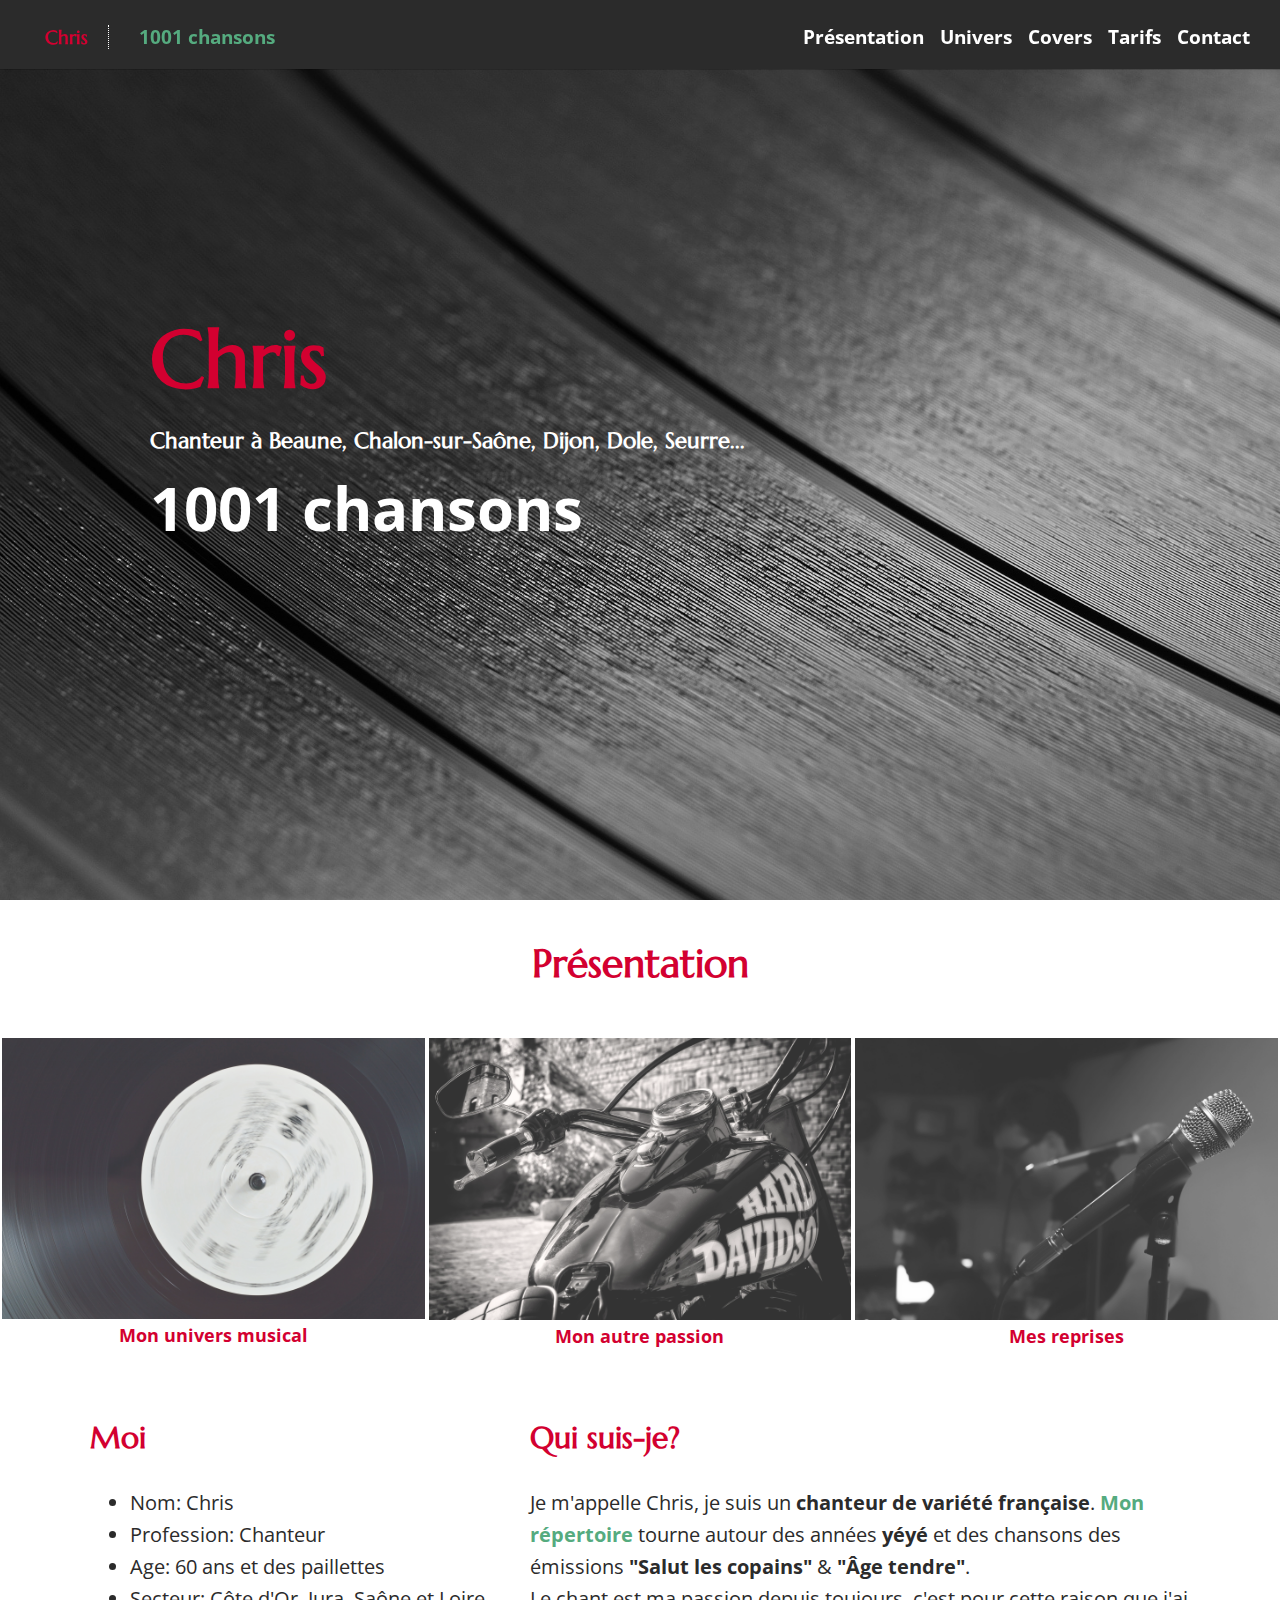
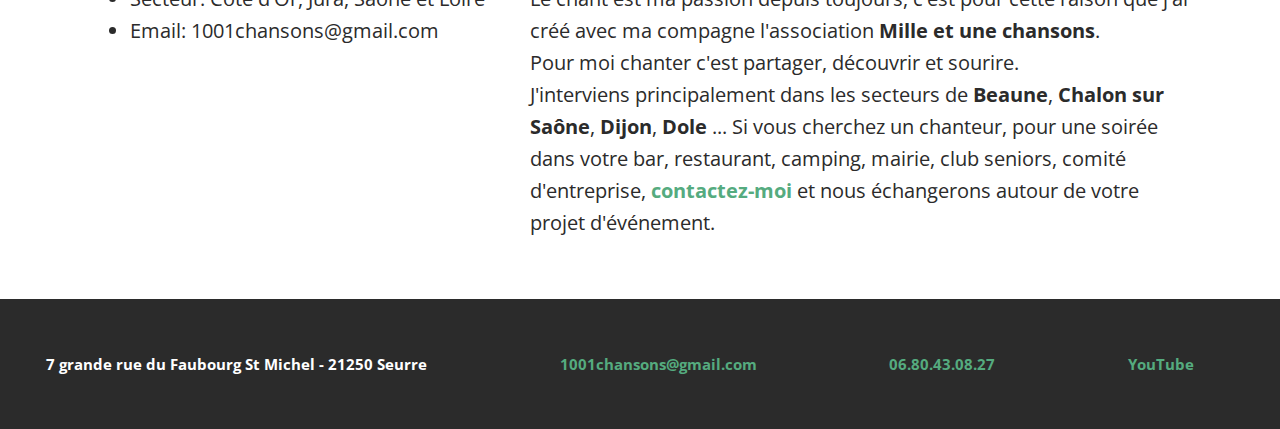
<file: index.html>
<!DOCTYPE html>

<html>

<head>
	<meta charset="utf-8">
	<link rel="stylesheet" href="style.css" />
	<link href="https://fonts.googleapis.com/css?family=Marcellus&display=swap" rel="stylesheet">
	<link href="https://fonts.googleapis.com/css?family=Open+Sans&display=swap" rel="stylesheet">
	<link rel="stylesheet" href="https://use.fontawesome.com/releases/v5.5.0/css/all.css"
		integrity="sha384-B4dIYHKNBt8Bc12p+WXckhzcICo0wtJAoU8YZTY5qE0Id1GSseTk6S+L3BlXeVIU" crossorigin="anonymous">
	<meta name="description" content="Chris, chanteur de variété française anime vos évènements dans la région de Beaune, 
	Chalon-sur-Saône, Dijon avec l'association 1001 chansons." />
	<title>1001 chansons : Chris chanteur de variété française dans le Jura, en Côte d'Or, Saône et Loire!</title>
</head>

<body>

	<section id="entete">
		<div>
			<a href="mailto:1001chansons@gmail.com" target="_blank" title="Lien vers mon email"><i class="far fa-envelope fa-2x"></i></a>
			<a href="https://www.youtube.com/channel/UCh505bNDaxq-eCQTes2FawQ" target="_blank" title="Lien vers ma page YouTube"><i class="fab fa-youtube fa-2x"></i></a>
		</div>
		<h1 id="asso">1001 chansons</h1>
		<h2 id="secteur">Chanteur à Beaune, Chalon-sur-Saône, Dijon, Dole, Seurre...</h2>
		<h2 id="nom">Chris</h2>
	


	</section>

	<section id="bandeau">
		<p id=name>Chris</p>
		<p id=song><a href=index.html title="Lien vers la page d'accueil">1001 chansons</a></p>
		<nav>
			<ul>
				<li><a href="#bio">Présentation</a>
				</li>
				<li><a href="universe.html">Univers</a>
				</li>
				<li><a href="covers.html">Covers</a>
				</li>
				<li><a href="price.html">Tarifs</a>
				</li>
				<li><a href="contact.html">Contact</a>
				</li>
			</ul>
		</nav>
	</section>

	<section>
		<h3 class="titles">Présentation</h3>

		<div id="images">
			<figure>
				<a href="universe.html" title="Lien vers la page Univers"><img class="pics" src="recording-2570056_1920.jpg" alt="Photo d'un vinyle en noir et blanc"></a>
				<figcaption>Mon univers musical</figcaption>
			</figure>
			<figure>

				<a href="#bio" title="Lien vers ma présentation"><img class="pics" src="motorcycle-3794594_1920.jpg" alt=""></a>
				<figcaption>Mon autre passion</figcaption>
			</figure>
			<figure>
				<a href="covers.html" title="Lien vers mes covers"><img class="pics" src="microphone-482258_1920.jpg" alt=""></a>
				<figcaption>Mes reprises</figcaption>
			</figure>
		</div>
	</section>

	<section id="bio">
		<div id="identity">
			<h3>Moi</h3>
			<ul>
				<li>Nom: Chris</li>
				<li>Profession: Chanteur</li>
				<li>Age: 60 ans et des paillettes</li>
				<li>Secteur: Côte d'Or, Jura, Saône et Loire</li>
				<li>Email: 1001chansons@gmail.com</li>
			</ul>
		</div>
		<div id="who">
			<h3>Qui suis-je?</h3>
			<p>Je m'appelle Chris, je suis un <span class="bold">chanteur de variété française</span>. <a href="universe.html" title="Lien vers mon répertoire">Mon répertoire</a> 
				tourne autour des années <span class="bold">yéyé</span> et des chansons des émissions 
				<span class="bold">"Salut les copains"</span> &  <span class="bold">"Âge tendre"</span>.<br>
					Le chant est ma passion depuis toujours, c'est pour cette raison que j'ai créé avec ma compagne l'association <span class="bold">Mille et une 
					chansons</span>. 
				<br>Pour moi chanter c'est partager, découvrir et sourire.<br> 
				J'interviens principalement dans les secteurs de <span class="bold">Beaune</span>, <span class="bold">Chalon sur Saône</span>,
				<span class="bold">Dijon</span>, <span class="bold">Dole</span>
				...
				
				Si vous cherchez un chanteur, pour une soirée dans votre bar, restaurant, 
				camping, mairie, club seniors, comité d'entreprise, <a href="contact.html" title="Lien vers la page contact">contactez-moi</a> et nous échangerons autour 
				de votre projet d'événement.
			</p>
		</div>
	</section>
	<footer>	
		<div id="contactMe">
			<div id="adress">
				<div>
					<p><i class="fas fa-map-marker-alt fa-1x"></i>
					7 grande rue du Faubourg St Michel - 21250 Seurre
					</p>
				</div>
				<div>
					<p><i class="far fa-envelope fa-1x"></i><a href="mailto:1001chansons@gmail.com" target="_blank" 
						title="Lien vers mon email">1001chansons@gmail.com</a></p>
				</div>
				<div>
					<p><i class="fas fa-phone"></i><a href="tel:0680430827" title="Lien pour me téléphoner">06.80.43.08.27</a></p>
				</div>
				<div>
					<p><i class="fab fa-youtube fa-1x"></i><a href="https://www.youtube.com/channel/UCh505bNDaxq-eCQTes2FawQ" target="_blank"
						 title="Lien vers ma chaîne YouTube">YouTube</a></p>	
				</div>
			</div>
		</div>
	</footer>	

</body>

</html>
</file>
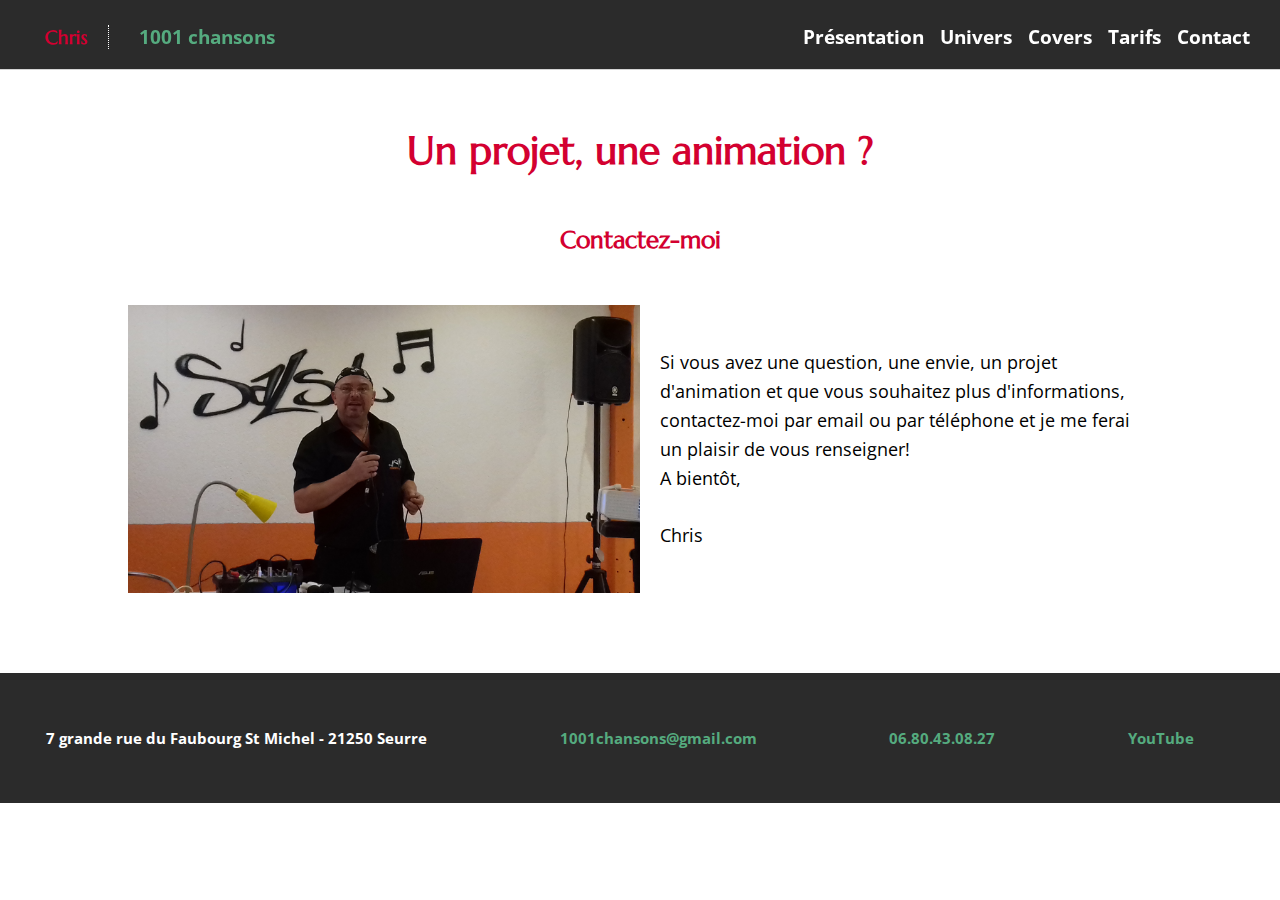
<file: contact.html>
<!DOCTYPE html>

<html>

<head>
    <meta charset="utf-8">
    <link rel="stylesheet" href="style.css" />
    <link href="https://fonts.googleapis.com/css?family=Marcellus&display=swap" rel="stylesheet">
    <link href="https://fonts.googleapis.com/css?family=Open+Sans&display=swap" rel="stylesheet">
    <link rel="stylesheet" href="https://use.fontawesome.com/releases/v5.5.0/css/all.css"
        integrity="sha384-B4dIYHKNBt8Bc12p+WXckhzcICo0wtJAoU8YZTY5qE0Id1GSseTk6S+L3BlXeVIU" crossorigin="anonymous">
    <meta name="description" content="Chris, chanteur de variété française anime vos évènements dans la région de Beaune, 
	Chalon-sur-Saône, Dijon avec l'association 1001 chansons." />
    <title>1001 chansons : Chris, chanteur anime vos évènements à Beaune, Dijon, Chalon-sur-Saône, Dole</title>
</head>

<body>
    <section id="bandeau">
        <p id=name>Chris</p>
        <p id=song><a href=index.html title="Lien vers la page d'accueil">1001 chansons</a></p>
        <nav>
            <ul>
                <li><a href="index.html">Présentation</a>
                </li>
                <li><a href="universe.html">Univers</a>
                </li>
                <li><a href="covers.html">Covers</a>
                </li>
                <li><a href="price.html">Tarifs</a>
                </li>
                <li><a href="contact.html">Contact</a>
                </li>
            </ul>
        </nav>
    </section>
    <section id="contact">
        <h1 class="titles">Un projet, une animation ?</h1>
        <h2 class="subtitle">Contactez-moi</h2>
        <div id="chris">
        <img src="fin.jpg" alt="Photo de Chris">
        <p id="message">Si vous avez une question, une envie, un projet d'animation et que vous souhaitez plus d'informations, 
            contactez-moi par email ou par téléphone et je me ferai un plaisir de vous renseigner!
            <br>A bientôt,
            <br> <br> Chris
        </p>
        </div>
    </section>
    <footer>
            <div id="contactMe">
                <div id="adress">
                    <div>
                        <p><i class="fas fa-map-marker-alt fa-1x"></i>
                            7 grande rue du Faubourg St Michel - 21250 Seurre
                        </p>
                    </div>
                    <div>
                        <p><i class="far fa-envelope fa-1x"></i><a href="mailto:1001chansons@gmail.com"
                                target="_blank" title="Lien vers mon email">1001chansons@gmail.com</a></p>
                    </div>
                    <div>
                        <p><i class="fas fa-phone"></i><a href="tel:0680430827" title="Lien pour me téléphoner">06.80.43.08.27</a></p>
                    </div>
                    <div>
                        <p><i class="fab fa-youtube fa-1x"></i><a href="https://www.youtube.com/channel/UCh505bNDaxq-eCQTes2FawQ" target="_blank"
                                title="Lien vers ma chaîne YouTube">YouTube</a></p>	
                    </div>
                </div>
            </div>
        </footer>
</body>

</html>
</file>
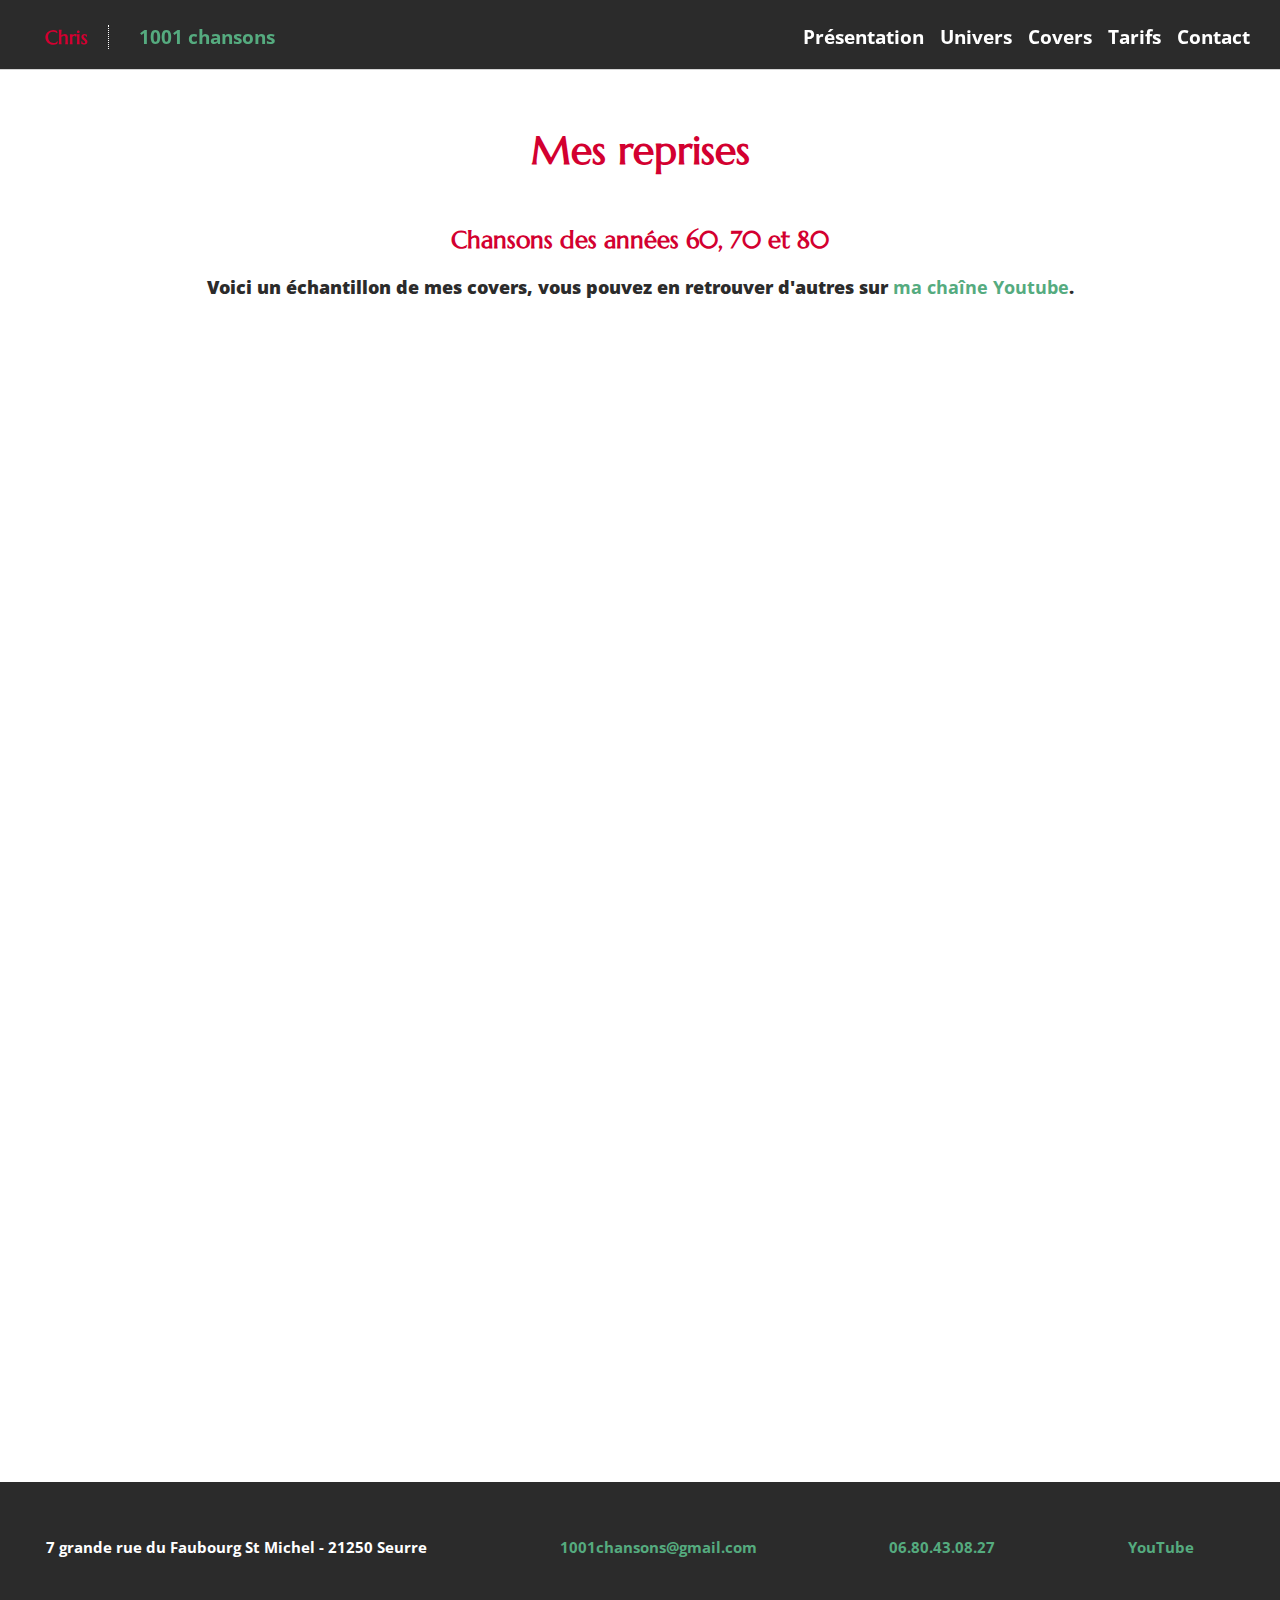
<file: covers.html>
<!DOCTYPE html>

<html>

<head>
    <meta charset="utf-8">
    <link rel="stylesheet" href="style.css" />
    <link href="https://fonts.googleapis.com/css?family=Marcellus&display=swap" rel="stylesheet">
    <link href="https://fonts.googleapis.com/css?family=Open+Sans&display=swap" rel="stylesheet">
    <link rel="stylesheet" href="https://use.fontawesome.com/releases/v5.5.0/css/all.css"
        integrity="sha384-B4dIYHKNBt8Bc12p+WXckhzcICo0wtJAoU8YZTY5qE0Id1GSseTk6S+L3BlXeVIU" crossorigin="anonymous">
    <meta name="description" content="Chris, chanteur de variété française anime vos évènements dans la région de Beaune, 
	Chalon-sur-Saône, Dijon avec l'association 1001 chansons." />
    <title>1001 chansons : animation concert années 60,70 et 80 en Côte d'Or, dans le Jura et en Saône et Loire</title>
</head>

<body>
    <section id="bandeau">
        <p id=name>Chris</p>
        <p id=song><a href=index.html title="Lien vers la page d'accueil">1001 chansons</a></p>
        <nav>
            <ul>
                <li><a href="index.html">Présentation</a>
                </li>
                <li><a href="universe.html">Univers</a>
                </li>
                <li><a href="covers.html">Covers</a>
                </li>
                <li><a href="price.html">Tarifs</a>
                </li>
                <li><a href="contact.html">Contact</a>
                </li>
            </ul>
        </nav>
    </section>
    <section id="work">
        <h1 class="titles">Mes reprises</h1>
        <h2 class="subtitle">Chansons des années 60, 70 et 80</h2>
        <p>Voici un échantillon de mes covers, vous pouvez en retrouver d'autres sur
            <a href="https://www.youtube.com/channel/UCh505bNDaxq-eCQTes2FawQ" target="_blank" 
            title="Lien vers ma chaîne YouTube">ma chaîne Youtube</a>.
            
        </p>
        <div class="video">
            <iframe width="560" height="315" src="https://www.youtube.com/embed/U4GmNe1iny4" frameborder="0"
                allow="accelerometer; autoplay; encrypted-media; gyroscope; picture-in-picture"
                allowfullscreen></iframe>
            <iframe width="560" height="315" src="https://www.youtube.com/embed/RDB_jyPf3a0" frameborder="0"
                allow="accelerometer; autoplay; encrypted-media; gyroscope; picture-in-picture"
                allowfullscreen></iframe>
            <iframe width="560" height="315" src="https://www.youtube.com/embed/935AxNA1mas" frameborder="0"
                allow="accelerometer; autoplay; encrypted-media; gyroscope; picture-in-picture"
                allowfullscreen></iframe>
        </div>
        <div class="video">
            <iframe width="560" height="315" src="https://www.youtube.com/embed/GVAKpQsktZk" frameborder="0"
                allow="accelerometer; autoplay; encrypted-media; gyroscope; picture-in-picture"
                allowfullscreen></iframe>
            <iframe width="560" height="315" src="https://www.youtube.com/embed/h6BCWfBA64A" frameborder="0"
                allow="accelerometer; autoplay; encrypted-media; gyroscope; picture-in-picture"
                allowfullscreen></iframe>
            <iframe width="560" height="315" src="https://www.youtube.com/embed/_1XmUjZG7PY" frameborder="0"
                allow="accelerometer; autoplay; encrypted-media; gyroscope; picture-in-picture"
                allowfullscreen></iframe>
        </div>
        <div class="video">
            <iframe width="560" height="315" src="https://www.youtube.com/embed/TjIq1W5ukos" frameborder="0" 
                allow="accelerometer; autoplay; encrypted-media; gyroscope; picture-in-picture" 
                allowfullscreen></iframe>
            <iframe width="560" height="315" src="https://www.youtube.com/embed/MWFbi9mRrwQ" frameborder="0" 
                allow="accelerometer; autoplay; encrypted-media; gyroscope; picture-in-picture" 
                allowfullscreen></iframe>
            <iframe width="560" height="315" src="https://www.youtube.com/embed/lPCoqtWgpcU" frameborder="0" 
                allow="accelerometer; autoplay; encrypted-media; gyroscope; picture-in-picture" 
                allowfullscreen></iframe>
        </div>
    </section>
    <footer>
        <div id="contactMe">
            <div id="adress">
                <div>
                    <p><i class="fas fa-map-marker-alt fa-1x"></i>
                        7 grande rue du Faubourg St Michel - 21250 Seurre
                    </p>
                </div>
                <div>
                    <p><i class="far fa-envelope fa-1x"></i><a href="mailto:1001chansons@gmail.com"
                            target="_blank" title="Lien vers mon email">1001chansons@gmail.com</a></p>
                </div>
                <div>
                    <p><i class="fas fa-phone"></i><a href="tel:0680430827" title="Lien pour me téléphoner">06.80.43.08.27</a></p>
                </div>
                <div>
                    <p><i class="fab fa-youtube fa-1x"></i><a href="https://www.youtube.com/channel/UCh505bNDaxq-eCQTes2FawQ" target="_blank"
                            title="Lien vers ma chaîne YouTube">YouTube</a></p>	
                </div>
            </div>
        </div>
    </footer>
</body>

</html>
</file>
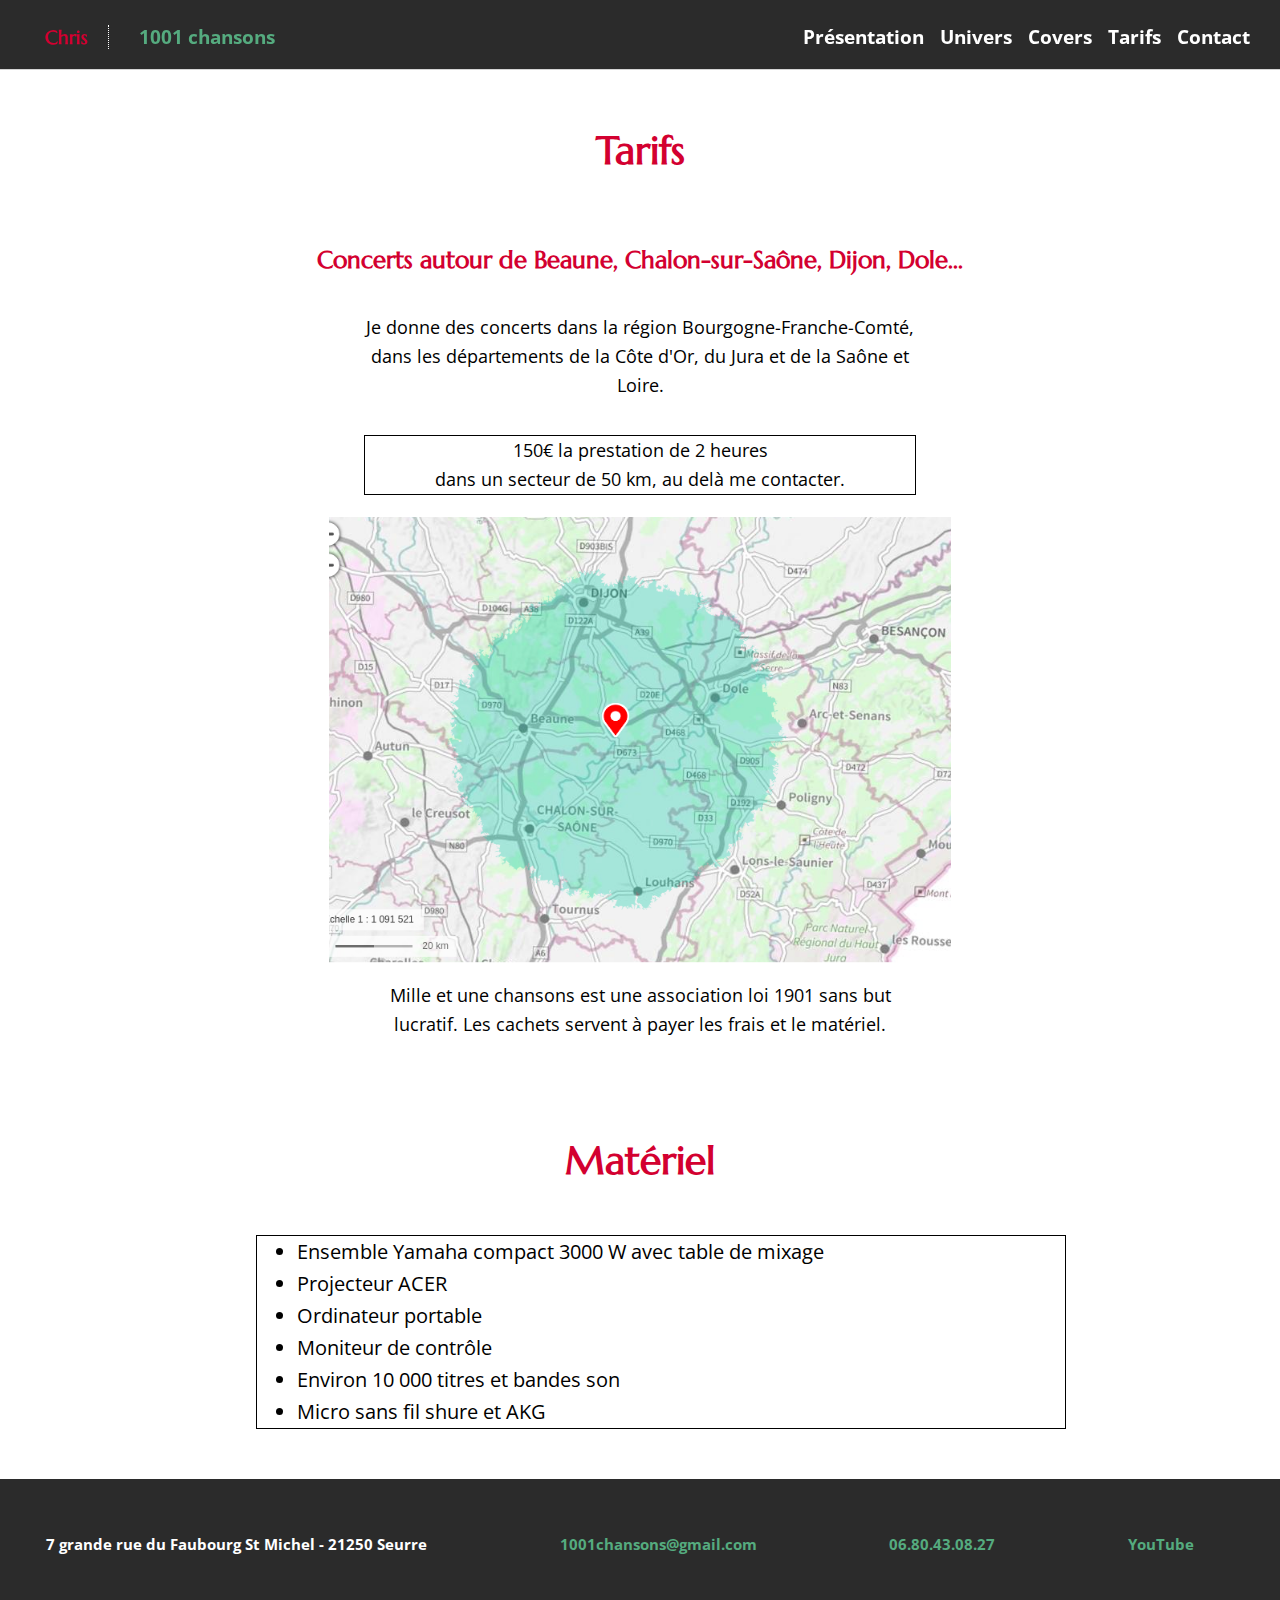
<file: price.html>
<!DOCTYPE html>

<html>

<head>
	<meta charset="utf-8">
	<link rel="stylesheet" href="style.css" />
	<link href="https://fonts.googleapis.com/css?family=Marcellus&display=swap" rel="stylesheet">
	<link href="https://fonts.googleapis.com/css?family=Open+Sans&display=swap" rel="stylesheet">
	<link rel="stylesheet" href="https://use.fontawesome.com/releases/v5.5.0/css/all.css"
		integrity="sha384-B4dIYHKNBt8Bc12p+WXckhzcICo0wtJAoU8YZTY5qE0Id1GSseTk6S+L3BlXeVIU" crossorigin="anonymous">
	<meta name="description" content="Chris, chanteur de variété française anime vos évènements dans la région de Beaune, 
	Chalon-sur-Saône, Dijon avec l'association 1001 chansons." />
	<title>1001 chansons : chanteur concert à Dijon, Beaune, Mâcon, Dole, Chalon-sur-Saône, Seurre...</title>
</head>

<body>
	<section id="bandeau">
		<p id=name>Chris</p>
		<p id=song><a href=index.html title="Lien vers la page d'accueil">1001 chansons</a></p>
		<nav>
			<ul>
				<li><a href="index.html">Présentation</a>
				</li>
				<li><a href="universe.html">Univers</a>
				</li>
				<li><a href="covers.html">Covers</a>
				</li>
				<li><a href="price.html">Tarifs</a>
				</li>
				<li><a href="contact.html">Contact</a>
				</li>
			</ul>
		</nav>
	</section>
	<section id="price">
		<h1 class="titles">Tarifs</h1>
		<h2 class="subtitle">Concerts autour de Beaune, Chalon-sur-Saône, Dijon, Dole...</h2>
		<p>Je donne des concerts dans la région Bourgogne-Franche-Comté, 
			dans les départements de la Côte d'Or, du Jura et de la Saône et Loire.</p>
		<p id="cost">150€ la prestation de 2 heures<br>
			dans un secteur de 50 km, au delà me contacter.</p>
		<img src="perimetre.png" alt="Image représentant une zone géographique correspondant à 50km">
		<p>Mille et une chansons est une association loi 1901 sans but lucratif.
			Les cachets servent à payer les frais et le matériel.</p>
	</section>
	<section id="equipment">
		<h3 class="titles">Matériel</h3>
		<ul>
			<li>Ensemble Yamaha compact 3000 W avec table de mixage</li>
			<li>Projecteur ACER</li>
			<li>Ordinateur portable</li>
			<li>Moniteur de contrôle</li>
			<li>Environ 10 000 titres et bandes son</li>
			<li>Micro sans fil shure et AKG</li>
		</ul>

	</section>
	<footer>
		<div id="contactMe">
			<div id="adress">
				<div>
					<p><i class="fas fa-map-marker-alt fa-1x"></i>
						7 grande rue du Faubourg St Michel - 21250 Seurre
					</p>
				</div>
				<div>
					<p><i class="far fa-envelope fa-1x"></i><a href="mailto:1001chansons@gmail.com"
							target="_blank" title="Lien vers mon email">1001chansons@gmail.com</a></p>
				</div>
				<div>
					<p><i class="fas fa-phone"></i><a href="tel:0680430827" title="Lien pour me téléphoner">06.80.43.08.27</a></p>
				</div>
				<div>
					<p><i class="fab fa-youtube fa-1x"></i><a href="https://www.youtube.com/channel/UCh505bNDaxq-eCQTes2FawQ" target="_blank"
							title="Lien vers ma chaîne YouTube">YouTube</a></p>	
				</div>
			</div>
		</div>
	</footer>
</file>
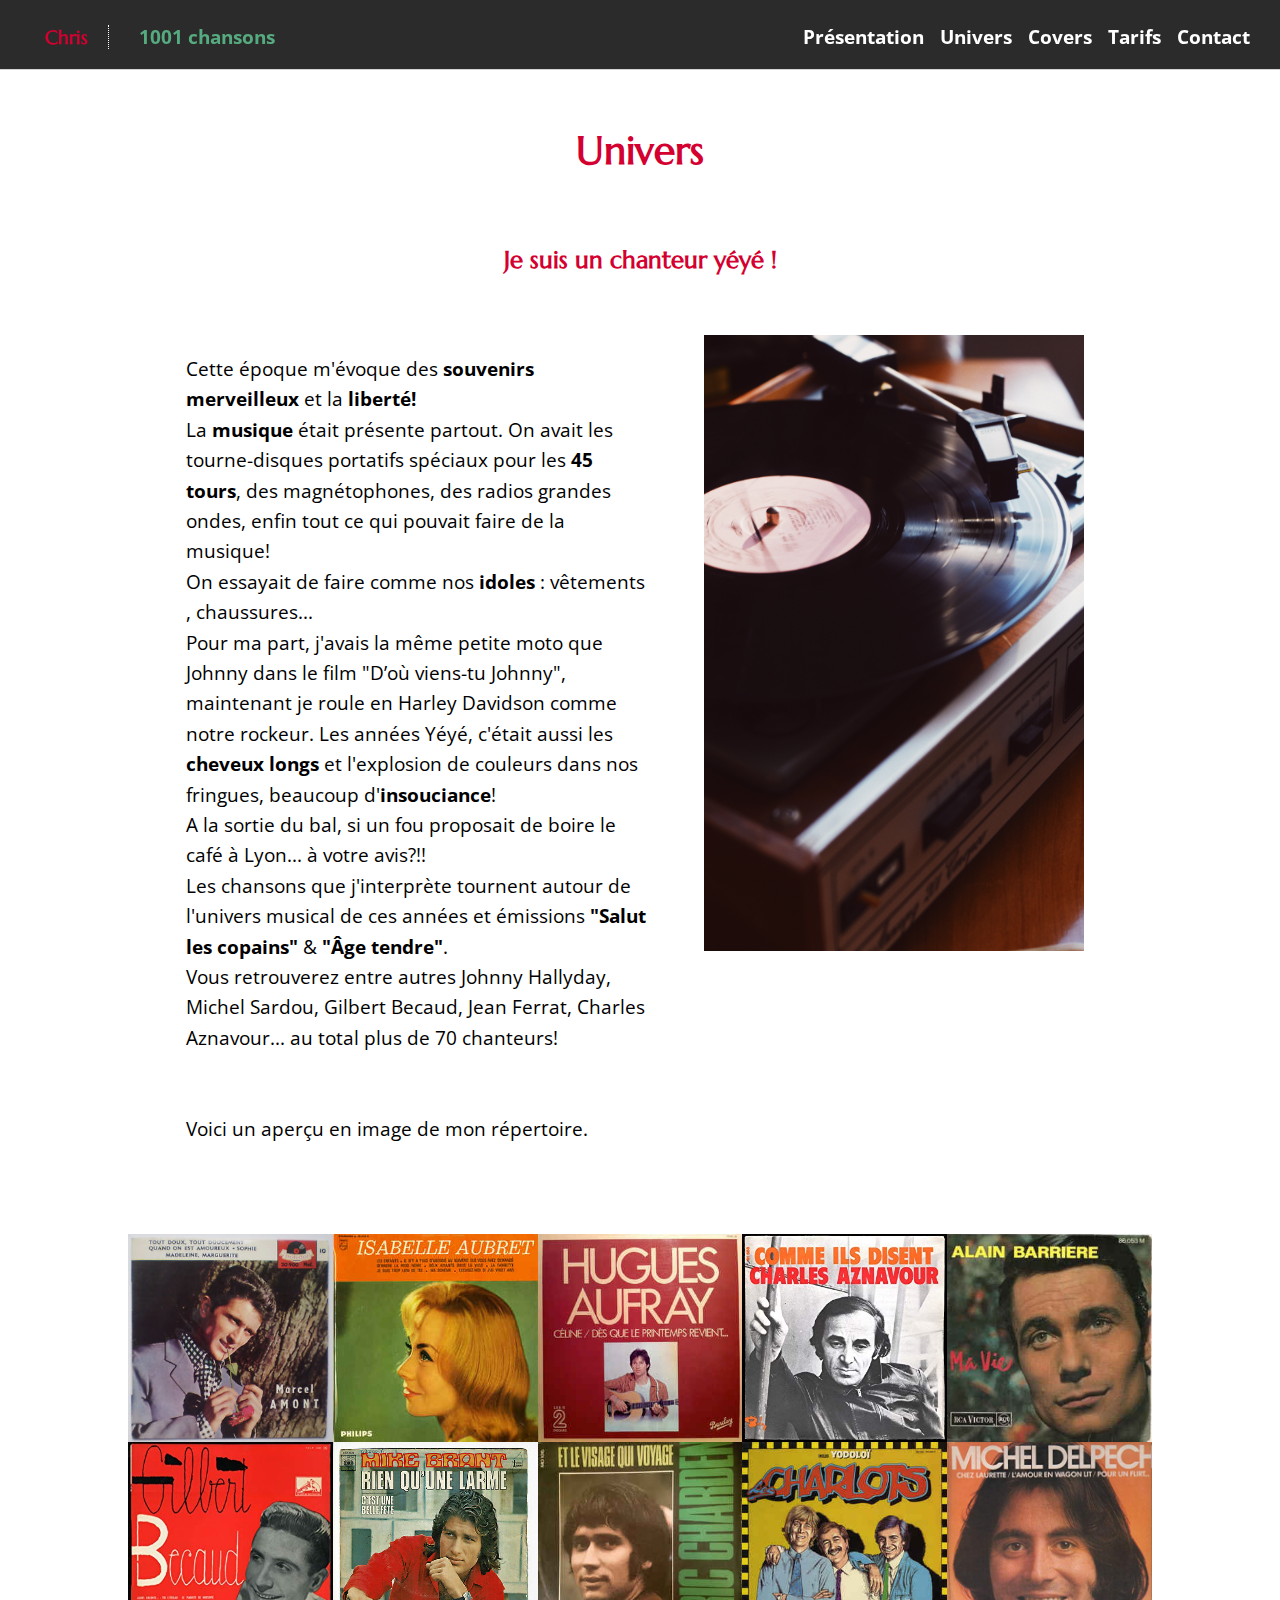
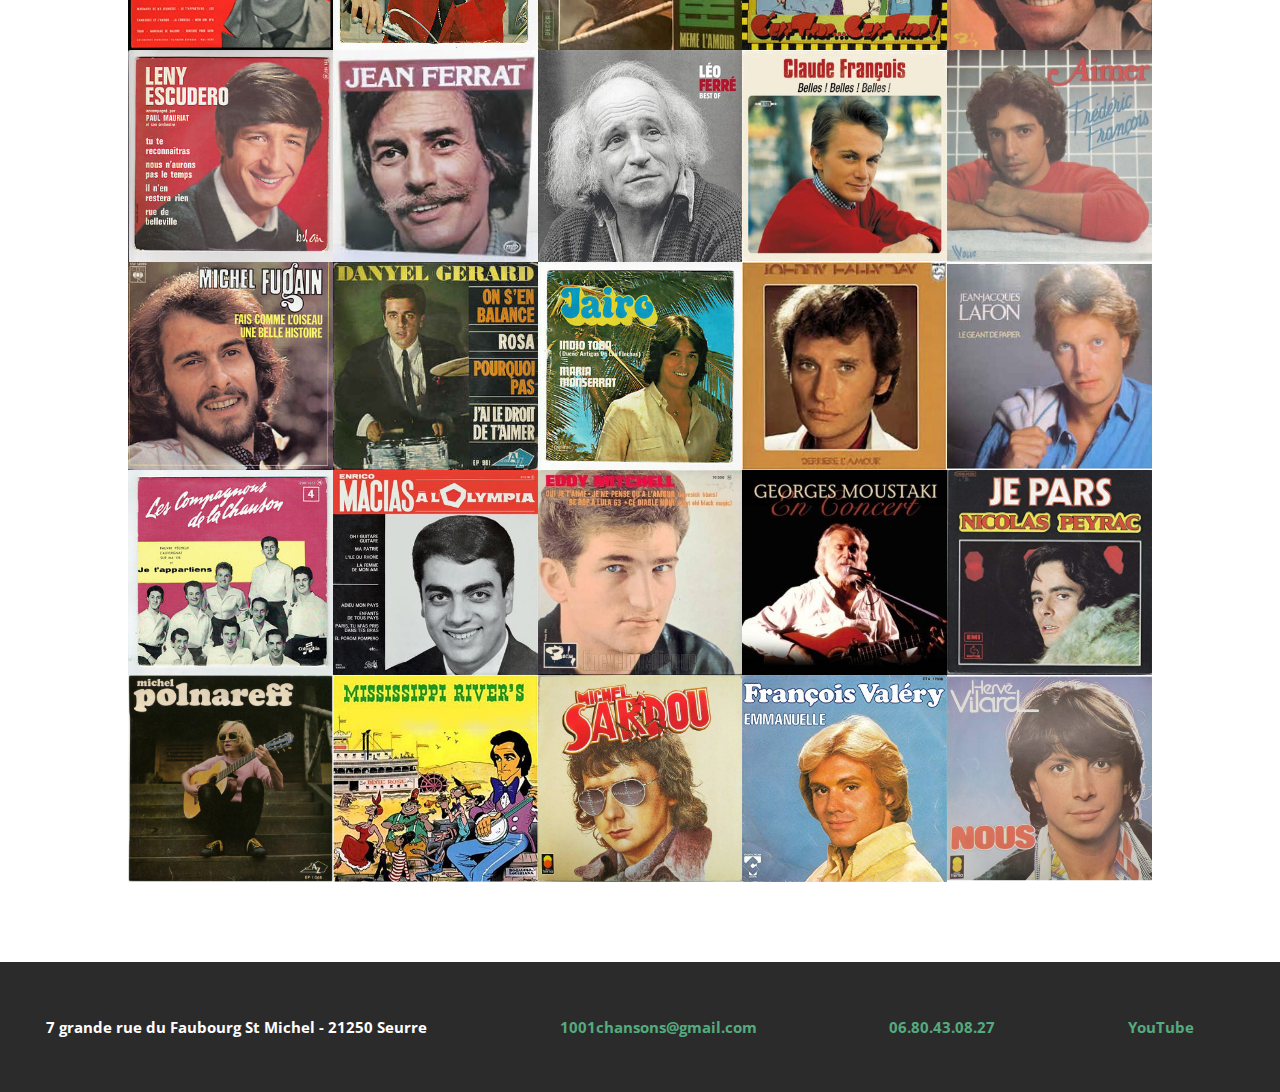
<file: universe.html>
<!DOCTYPE html>

<html>

<head>
	<meta charset="utf-8">
	<link rel="stylesheet" href="style.css" />
	<link href="https://fonts.googleapis.com/css?family=Marcellus&display=swap" rel="stylesheet">
	<link href="https://fonts.googleapis.com/css?family=Open+Sans&display=swap" rel="stylesheet">
	<link rel="stylesheet" href="https://use.fontawesome.com/releases/v5.5.0/css/all.css"
		integrity="sha384-B4dIYHKNBt8Bc12p+WXckhzcICo0wtJAoU8YZTY5qE0Id1GSseTk6S+L3BlXeVIU" crossorigin="anonymous">
	<meta name="description" content="Chris, chanteur de variété française anime vos évènements dans la région de Beaune, 
	Chalon-sur-Saône, Dijon avec l'association 1001 chansons." />
	<title>1001 chansons : chanteur rétro, yéyé,  Âge tendre, Salut les copains!</title>
</head>

<body>
	<section id="bandeau">
		<p id=name>Chris</p>
		<p id=song><a href=index.html title="Lien vers la page d'accueil">1001 chansons</a></p>
		<nav>
			<ul>
				<li><a href="index.html">Présentation</a>
				</li>
				<li><a href="universe.html">Univers</a>
				</li>
				<li><a href="covers.html">Covers</a>
				</li>
				<li><a href="price.html">Tarifs</a>
				</li>
				<li><a href="contact.html">Contact</a>
				</li>
			</ul>
		</nav>
	</section>
	<section id="universe">
		<h1 class="titles">Univers</h1>

		<h2 class="subtitle">Je suis un chanteur yéyé !</h2>
		
		<div id="universeText">
			<p>Cette époque m'évoque des <span class="bold">souvenirs merveilleux</span> et la <span class="bold">liberté!</span><br>
					La <span class="bold">musique</span> était présente partout. On avait les tourne-disques portatifs spéciaux 
					pour les <span class="bold">45 tours</span>, des magnétophones, des radios grandes ondes, enfin tout ce qui pouvait 
					faire de la musique! <br>
					On essayait de faire comme nos <span class="bold">idoles</span> : 
					vêtements , chaussures... <br>
					Pour ma part, j'avais la même petite moto que Johnny dans le film "D’où viens-tu Johnny", 
					maintenant je roule en Harley Davidson comme notre rockeur.
					Les années Yéyé, c'était aussi les <span class="bold">cheveux longs</span> et l'explosion de couleurs dans nos fringues,
					beaucoup  d'<span class="bold">insouciance</span>! <br> A la sortie du bal, si un fou proposait de boire le café à Lyon... 
					à votre avis?!! <br>

					Les chansons que j'interprète tournent autour de l'univers musical de ces années et
				émissions <span class="bold">"Salut les copains"</span> & <span class="bold">"Âge tendre"</span>. <br>
				Vous retrouverez entre autres Johnny Hallyday,
				Michel Sardou, Gilbert Becaud, Jean Ferrat, Charles Aznavour... au total plus de 70 chanteurs! <br><br>
				<br>
				Voici un aperçu en image de mon répertoire.
			</p>
			<img id="universePic" src="vinyle1.jpg" alt="Photo d'un vinyle">

		</div>

		<div id="repertory">
			<div class="singers">
				<img class="singersPics" src="amont.jpg" alt="Photo de Marcel Amont">
				<img class="singersPics" src="aubret.jpg" alt="Photo d'Isabelle Aubray">
				<img class="singersPics" src="aufray.jpg" alt="Photo de Hugues Aufray">
				<img class="singersPics" src="aznavour.jpg" alt="Photo de Charles Aznavour">
				<img class="singersPics" src="barriere.jpg" alt="Photo d'Alain Barriere">
			</div>
			<div class="singers">
				<img class="singersPics" src="becaud.jpg" alt="Photo de Gilbert Becaud">
				<img class="singersPics" src="brant.jpg" alt="Photo de Mike Brant">
				<img class="singersPics" src="charden.jpg" alt="Photo d'Eric Charden">
				<img class="singersPics" src="charlot.jpg" alt="Photo des Charlots">
				<img class="singersPics" src="delpech.jpg" alt="Photo de Michel Delpech">
			</div>
			<div class="singers">
				<img class="singersPics" src="escudero.jpg" alt="Photo de Leny Escudero">
				<img class="singersPics" src="ferrat.jpeg" alt="Photo de Jean Ferrat">
				<img class="singersPics" src="ferre.jpg" alt="Photo de Léo Ferré">
				<img class="singersPics" src="claudeFrancois.jpg" alt="Photo de Claude François">
				<img class="singersPics" src="francois.jpeg" alt="Photo de Frédéric François">
			</div>
			<div class="singers">
				<img class="singersPics" src="fugain.jpg" alt="Photo de Michel Fugain">
				<img class="singersPics" src="gerard.jpg" alt="Photo de Danyel Gerard">
				<img class="singersPics" src="jairo.jpg" alt="Photo de Jairo">
				<img class="singersPics" src="johnny.jpeg" alt="Photo de Johnny Hallyday">
				<img class="singersPics" src="lafon.jpg" alt="Photo de Jean-Jacques Lafon">
			</div>
			<div class="singers">
				<img class="singersPics" src="lescompagnons.jpg" alt="Photo des Compagnons de la chanson">
				<img class="singersPics" src="macias.jpg" alt="Photo d'Enrico Macias">
				<img class="singersPics" src="mitchell.jpg" alt="Photo d'Eddy Mitchell">
				<img class="singersPics" src="moustaki.jpg" alt="Photo de Georges Moustaki">
				<img class="singersPics" src="peyrac.jpg" alt="Photo de Nicolas Peyrac">
			</div>
			<div class="singers">
				<img class="singersPics" src="polnareff.jpg" alt="Photo de Michel Polnareff">
				<img class="singersPics" src="rivers.jpg" alt="Photo de Dick Rivers">
				<img class="singersPics" src="sardou.jpg" alt="Photo de Michel Sardou">
				<img class="singersPics" src="valery.jpg" alt="Photo de François Valéry">
				<img class="singersPics" src="vilard.jpg" alt="Photo de Hervé Vilard">

			</div>
		</div>
	</section>
	<footer>
		<div id="contactMe">
			<div id="adress">
				<div>

					<p><i class="fas fa-map-marker-alt fa-1x"></i>
						7 grande rue du Faubourg St Michel - 21250 Seurre
					</p>
				</div>
				<div>

					<p><i class="far fa-envelope fa-1x"></i><a href="mailto:1001chansons@gmail.com"
							target="_blank" title="Lien vers mon email">1001chansons@gmail.com</a></p>
				</div>
				<div>
					<p><i class="fas fa-phone"></i><a href="tel:0680430827" title="Lien pour me téléphoner">06.80.43.08.27</a></p>
				</div>
				<div>
					<p><i class="fab fa-youtube fa-1x"></i><a href="https://www.youtube.com/channel/UCh505bNDaxq-eCQTes2FawQ" target="_blank"
							title="Lien vers ma chaîne YouTube">YouTube</a></p>	
				</div>
			</div>
		</div>
	</footer>
</body>

</html>
</file>
<file: style.css>
body {
  margin: 0px;
  padding: 0px;
}

h2, h3{
  font-family: 'Marcellus', serif;
  color: #D30030;
}

#secteur{
  color:white;
  font-size: 22px;
  padding-left: 150px;
  font-family: 'Marcellus', serif;
}

a{
 color: #55ab7f;
 font-weight: bold;
 text-decoration: none;
}

#entete{
  background-color: black;
  background: url('lp-2202253_1920.jpg');
  display: flex;
  justify-content: center;
  flex-direction:column-reverse;
  margin-left: auto;
  margin-right: auto;
  background-repeat:no-repeat;
  width: 100%;
  height:100vh;
  background-size: cover;
  color: #D30030;
}

#entete div{
  margin-top: -16px;
  padding-left: 150px;

}

#entete a{
  padding: 5px;
  align-content: center;
}

#asso {
  font-size: 60px;
  font-family: 'Open Sans', sans-serif;
  color: white;
  padding-left: 150px;
  margin-top: -5px;
}

#nom {
  padding: 0;
  margin:0;
  color: #D30030;
  font-size: 80px;
  text-align: start;
  font-family: 'Marcellus', serif;
  padding-left: 150px;
}

#bandeau{
  position:fixed;
  top:0vh;
  left:0px;
  right:0px;
  width:100%;
  z-index: 1;
  display:flex;
  background-color: #2b2b2b;
  padding-top:5px;
  box-shadow: 0 1px 0 rgba(0, 0, 0, 0.17);
}

#bandeau h3{
  padding-right:32px;
}
#bandeau h3,#bandeau p {
  justify-content: flex-start;
  font-size: 19px;
  align-items: center;
  margin:15px;
}

#name{
  color: #D30030;
  font-family: 'Marcellus', serif;
  font-weight: bold;
  align-self: center;
  width: 5%;
  border-right: 1px dotted white;
  padding-left: 30px;
}

#song{
  font-family: 'Open Sans', sans-serif;
  align-self: center;
  width: 20%;
  color:White;
}

nav{
  align-self: center;
  width: 70%;
}

nav ul{
  display:flex;
  justify-content: flex-end;
  padding-right: 30px;
}

nav li{
  list-style-type: none;
  margin-left: 2%;
  flex-direction: row;
}

nav li span{
  justify-content: center;
  visibility: hidden;
}

nav a{
  color:white;
  font-size: 19px;
  font-weight: bold;
  font-family: 'Open Sans', sans-serif;
  text-decoration: none;
  justify-content: space-around;
  }

nav a:hover{
  color: #D30030;
}

.titles{
  width: 100%;
  color: #D30030;
  text-align: center;
  font-size: 39px;
  margin-bottom: 50px;
  font-family: 'Marcellus', serif;

}

#images{
  width:100%;
  display: flex;
  flex-direction: row;
  background-color: white;
  justify-content: space-around;
}

.pics{
  width:100%;
  opacity: 0.8;
}

.pics:hover{
  opacity:1;
  transition: 1s all;
}

figure{
  position: relative;
  margin: 0;
  padding: 0;
  width:33%;
  opacity: 1;
}

figcaption{
  bottom: 20px;
  color: #D30030;
  font-family: 'Open Sans', sans-serif;
  font-weight: bold;
  font-size: 18px;
  text-align: center;
}

#bio {
  color: #2b2b2b;
  font-size: 26px;
  display: flex;
  width: 100%;
  justify-content: space-around;
  box-shadow: 0 1px 0 rgba(0, 0, 0, 0.17);
  padding-top: 40px;
  padding-bottom: 40px;
  flex-direction: row;
}

#bio p,li{
  font-size: 20px;
  line-height: 160%;
  font-family: 'Open Sans', sans-serif;
}

#identity{
  padding-left: 90px;
  width: 40%;
  font-family: 'Open Sans', sans-serif;
}

#who{
  padding-right: 90px;
  width: 60%;
}

.bold{
  font-weight: bold;
}

#universe{
  width:100%;
  display: flex;
  flex-direction: column;
  box-shadow: 0 1px 0 rgba(0, 0, 0, 0.17);
  padding-top: 100px;
  padding-bottom: 40px;
}
#universeText{
  display: flex;
  padding-left:10%;
  padding-bottom: 50px;
  padding-top: 40px;
}

#universeText img{
  width:33%;
  height: 616px;
}

#universe p{
  width: 40%;
  font-family: 'Open Sans', sans-serif;
  font-size: 19px;
  padding-left:5%;
  padding-right:5%;
  text-align: start;
  line-height: 160%;
}

#universePic{
  width:40%;
}

.subtitle{
  width : 100%;
  text-align: center;
}
#repertory{
  width:80%;
  display: flex;
  flex-direction: column;
  margin-left:10%;
  margin-bottom: 40px;
  padding-top:20px;
}

.singers{
  display: flex;
  justify-content: space-around;
}

.singersPics{
  width:20%;
}

#work{
  width:100%;
  background-color: white;
  box-shadow: 0 1px 0 rgba(0, 0, 0, 0.17);
  padding-bottom: 40px;
  padding-top: 100px;
}

.video{
  width:80%;
  display: flex;
  flex-direction: row;
  background-color: white;
  padding-left: 10%;
  overflow: hidden;
  justify-content: space-between;
  margin-bottom: 50px;
}

.video iframe{
  width:30%;
}

#work p{
  font-family: 'Open Sans', sans-serif;
  font-size:18px;
  font-weight: 800;
  color: #2b2b2b;
  text-align: center;
  padding-bottom: 30px;
}

.screen{
  width: 90%;
  opacity: 0.5;
}

.screen :hover{
opacity: 1;
}

#work img:hover{
  color: #2b2b2b;
}

#price{
  width:80%;
  display: flex;
  flex-direction: column;
  padding-left:10%;
  padding-right:10%;
  padding-bottom: 40px;
  padding-top:100px;
}

#price p{
  font-family: 'Open Sans', sans-serif;
  text-align: center;
  font-size: 18px;
  margin-left: 23%;
  margin-right: 23%;
  line-height: 160%;
}
#price img{
  width: 622px;
  height: 450px;
  align-self: center;
}

#cost{
  font-size: 20px;
  font-family: 'Open Sans', sans-serif;
  border: 1px solid black;
  line-height: 160%;
  background-color: white;
}
#equipment ul{
  margin-left: 20%;
  width: 60%;
  border: 1px solid black;
  margin-bottom: 50px;
}

h4{
  margin-bottom: -10px;
  color: #D30030;
  font-size:18px;
  font-family: 'Marcellus', serif;
}

#contact{
  width: 80%;
  padding-left: 10%;
  padding-right: 10%;
  padding-bottom: 40px;
  padding-top: 100px;
}

#contactMe{
  background-color: #2b2b2b;
  color:  white;
  display: flex;
  flex-direction: column;
}

#adress{
  font-family: 'Open Sans', sans-serif;
  display: flex;
  justify-content: space-around;
  padding-top: 40px;
  padding-bottom: 40px;
}

#adress p{
  font-family: 'Open Sans', sans-serif;
  font-weight: bold;
  font-size:15px;
  align-self: center;
  margin-left: -50px;
}
#adress i, #coordonnees i{
  padding-right: 10px;
}

#message{
  font-family: 'Open Sans', sans-serif;
  font-size:18px;
  line-height: 160%;
}
#chris{
  display: flex;
  margin-top: 50px;
    margin-bottom: 40px;
}
#chris p{
  width:50%;
  padding-left: 20px;
  align-self: center;
  line-height: 160%;
}

#chris img{
  width:50%;
}
@media
screen and (max-width: 1024px),
screen and (max-device-width: 1024px){
#name{
display:none;
 }
#song{
display:none;
}
.titles {
font-size: 42px;
}
#entete{
height:66vh ;
}
#entete div{
margin-top: 205px;
}
#asso{
padding-top: 24px;
}
#nom{
  padding-top: 91px;
  font-size: 52px;
}
nav{
  width: 100%;
}
nav ul{
  justify-content: space-around;
}

#bio{
  flex-direction: column;
}
#who {
    width: 80%;
    padding-left: 80px;
    padding-right:0;
}
#identity {
  padding-left: 80px;
  width: 80%;
}
.video{
  flex-direction: column;
}
.video iframe {
  width: 100%;
}

.list {
    font-size: 21px;
}
}

@media
screen and (max-width: 768px),
screen and (max-device-width: 768px){
#entete{
  height:46vh ;
}
#entete div{
  margin-top: 0;
}
#asso{
  padding-top: 0px;
}
#nom{
  padding-top: 0px;
  font-size: 65px;
  padding-top: 88px;
}
#secteur{
  font-size: 33px;
 
}
nav a {
  font-size: 32px;
}
.titles{
  font-size: 60px;
}
figcaption{
  font-size: 25px;
}
h3{
  font-size: 40px;
}
#bio p, li{
  font-size:30px;
}
#contact{
  padding-bottom: 40px;
}
#adress{
  align-items: center;
}
#adress p{
  font-size: 33px;
}
#myAdress{
  margin-left:0;
}
#myAdress p {
  font-size: 30px;
}
#message{
  font-size: 35px;
}
#contactMe div{
  flex-direction: column;
}
#universeText{
  flex-direction: column-reverse;
  align-items: center;
  padding-left: 0;
}
#universeText img{
  width: 50%;
}
#universeText p{
  width: 60%;
  font-size: 30px;
  margin-top: 50px;
}
#work p {
  font-size: 30px;
  width: 80%;
  padding-left: 10%;
}
.video{
  margin-bottom: 0;
}
iframe{
  padding-bottom: 40px;
}
#price p{
  font-size: 25px;
}
h4{
  font-size: 29px;
}
#adress{
  width:100%;
}
#adress p{
  font-size:33px;
}

#link{
  justify-content: flex-start;
}

#chris{
  flex-direction: column;
}
#chris img{
  width: 60%;
  margin-left: 20%;
}

}
@media
screen and (max-width: 378px),
screen and (max-device-width: 378px){
#secteur{
  padding-left: 100px;
  font-size: 40px;
}
#entete{
  height:26vh;
}
#entete div{
  margin-top: 0;
  padding-left: 100px;
}
#asso{
  padding-top: 22px;
  padding-left: 100px;
}
h3{
  font-size: 50px;
}
#nom{
  padding-top: 50px;
  font-size: 52px;
  padding-left: 100px;
}
nav a {
  font-size: 30px;
}
#who {
  padding-left: 10%;
  width: 80%;
}
#identity {
  padding-left: 10%;
  width: 80%;
}
#entete a {
  padding: 15px;
}
#bio p, li{
  font-size:30px;
}
#universeText p{
  width:80%;
}
#work p{
  font-size: 34px;
}
#coordonnees{
  margin:0;
  padding:0;
  width: 100%;
  text-align: center;
}
#myAdress p{
  font-size: 33px;
}

}
</file>
